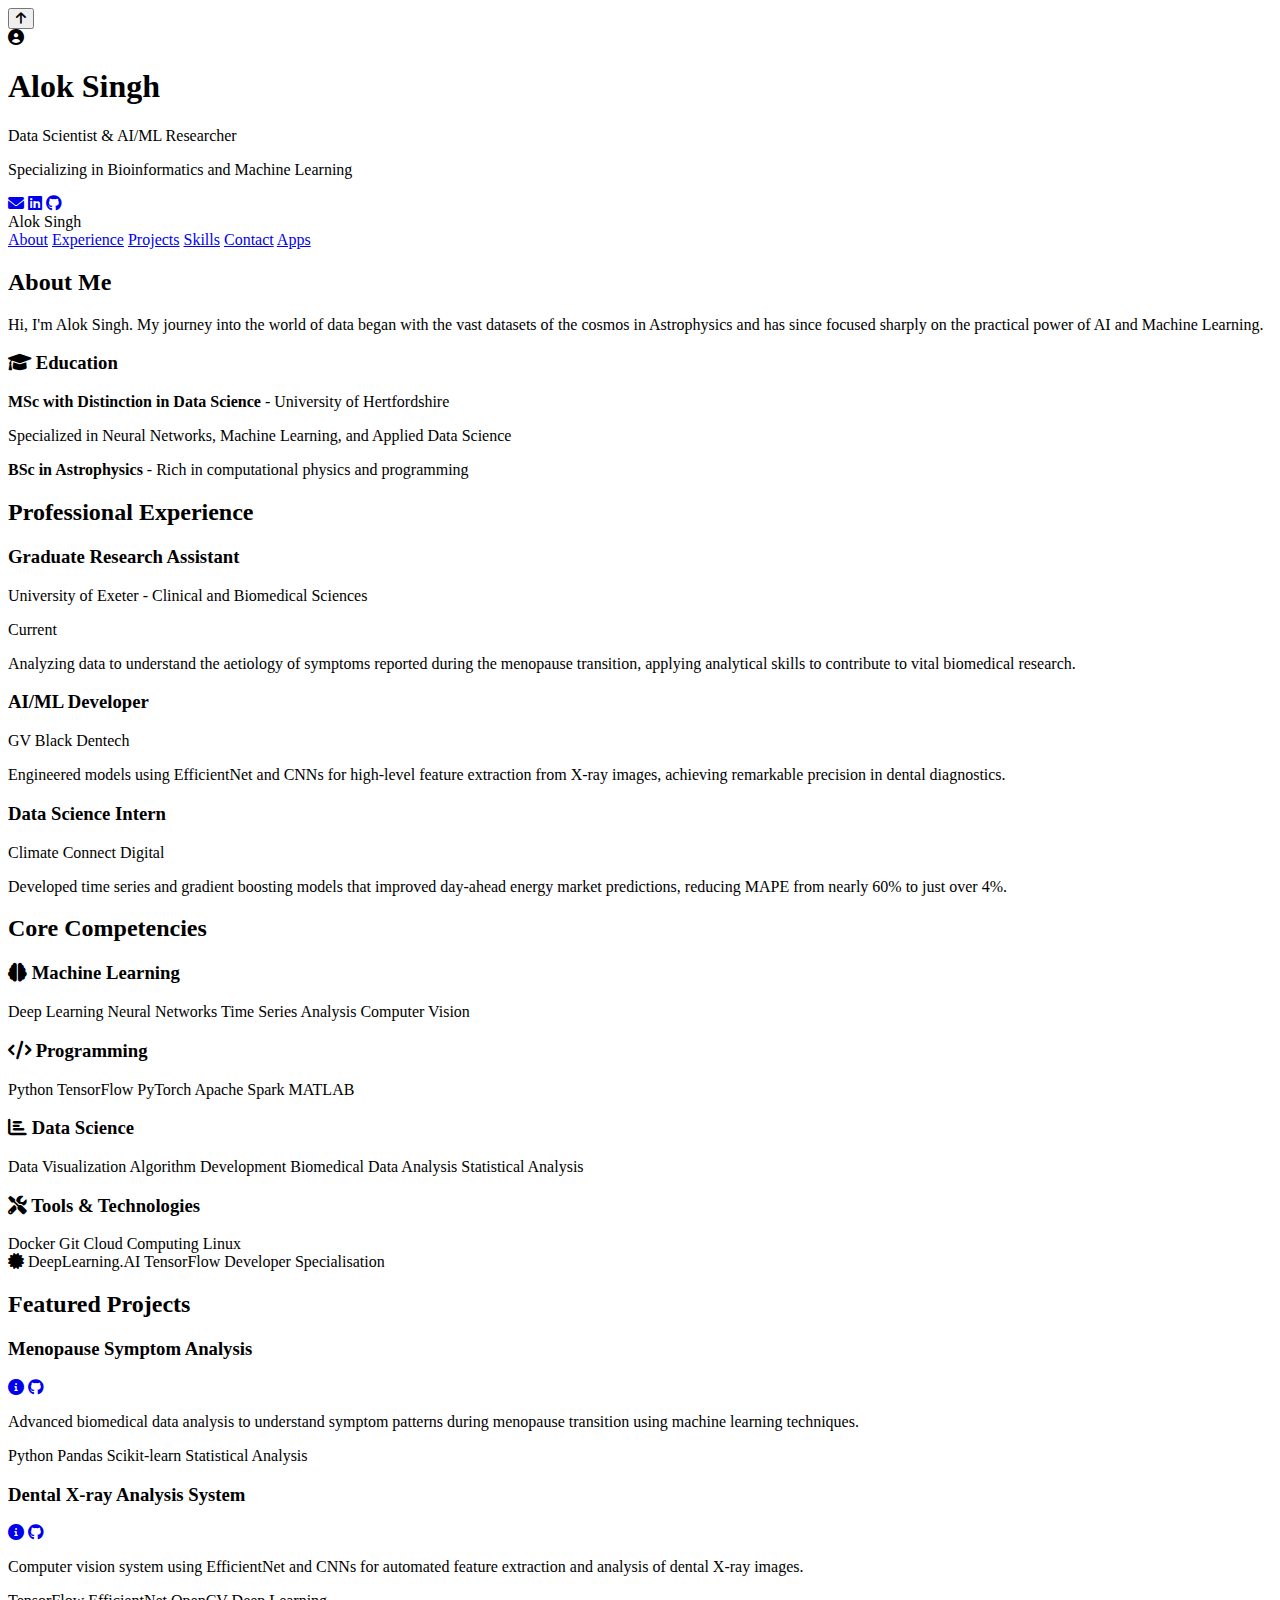
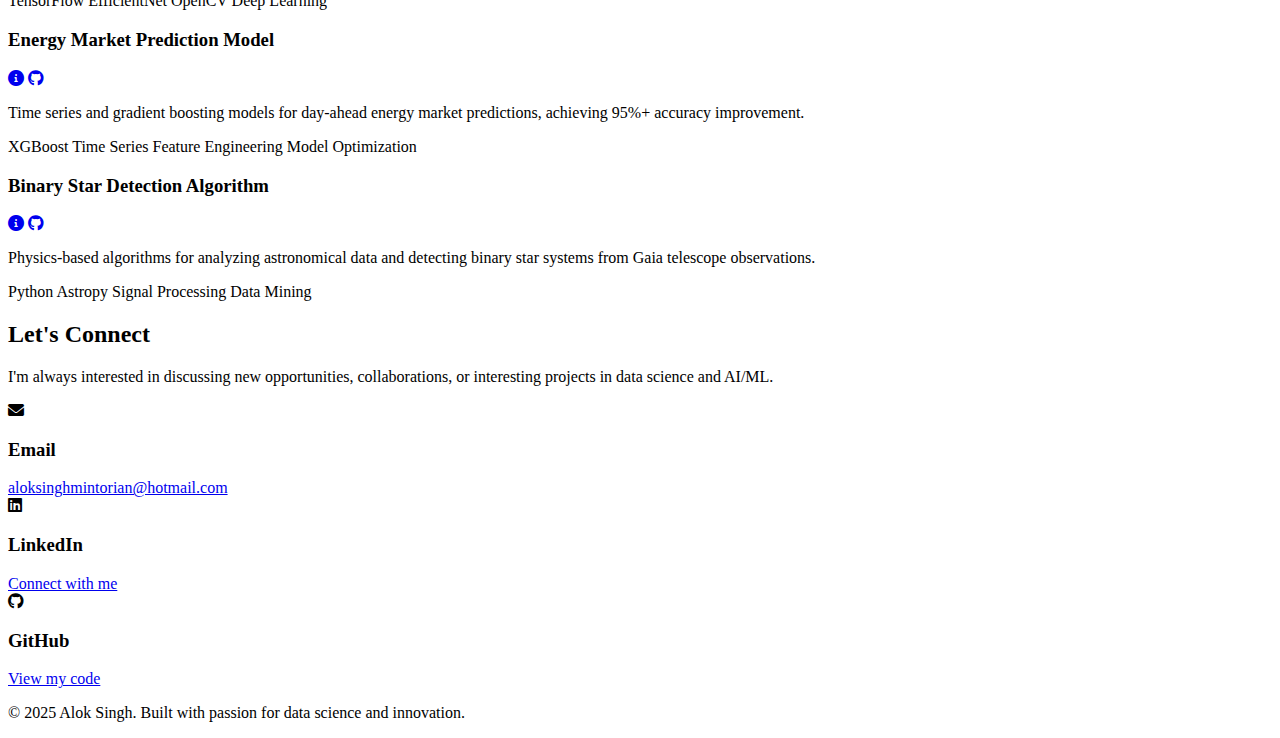
<file: index.html>
<!DOCTYPE html>
<html lang="en">

<head>
    <meta charset="UTF-8">
    <meta name="viewport" content="width=device-width, initial-scale=1.0">
    <meta name="description" content="Alok Singh - Data Scientist and AI/ML Researcher specializing in Bioinformatics and Machine Learning">
    <title>Alok Singh - Data Scientist & AI/ML Researcher</title>
    <link rel="stylesheet" href="style.css">
    <link href="https://cdnjs.cloudflare.com/ajax/libs/font-awesome/6.0.0/css/all.min.css" rel="stylesheet">
    <link href="https://fonts.googleapis.com/css2?family=Inter:wght@300;400;500;600;700&display=swap" rel="stylesheet">
</head>

<body>
    <!-- Scroll to top button -->
    <button id="scrollToTop" class="scroll-to-top" aria-label="Scroll to top">
        <i class="fas fa-arrow-up"></i>
    </button>

    <header>
        <div class="container">
            <div class="hero-content">
                <div class="profile-section">
                    <div class="profile-image">
                        <i class="fas fa-user-circle"></i>
                    </div>
                    <div class="profile-text">
                        <h1 class="fade-in">Alok Singh</h1>
                        <p class="subtitle fade-in-delay">Data Scientist & AI/ML Researcher</p>
                        <p class="description fade-in-delay-2">Specializing in Bioinformatics and Machine Learning</p>
                        <div class="social-links fade-in-delay-3">
                            <a href="mailto:aloksinghmintorian@hotmail.com" aria-label="Email"><i class="fas fa-envelope"></i></a>
                            <a href="https://www.linkedin.com/in/alok-singh-as/" target="_blank" aria-label="LinkedIn"><i class="fab fa-linkedin"></i></a>
                            <a href="https://github.com/as-uh" target="_blank" aria-label="GitHub"><i class="fab fa-github"></i></a>
                        </div>
                    </div>
                </div>
            </div>
        </div>
    </header>

    <nav id="navbar">
        <div class="container">
            <div class="nav-content">
                <span class="nav-brand">Alok Singh</span>
                <div class="nav-links">
                    <a href="#about" class="nav-link">About</a>
                    <a href="#experience" class="nav-link">Experience</a>
                    <a href="#projects" class="nav-link">Projects</a>
                    <a href="#skills" class="nav-link">Skills</a>
                    <a href="#contact" class="nav-link">Contact</a>
                    <a href="apps.html" class="nav-link">Apps</a>
                </div>
                <div class="hamburger" id="hamburger">
                    <span></span>
                    <span></span>
                    <span></span>
                </div>
            </div>
        </div>
    </nav>

    <main>
        <div class="container">
            <section id="about" class="section">
                <h2 class="section-title">About Me</h2>
                <div class="about-content">
                    <div class="about-text">
                        <p class="intro">
                            Hi, I'm Alok Singh. My journey into the world of data began with the vast datasets of the cosmos in
                            Astrophysics and has since focused sharply on the practical power of AI and Machine Learning.
                        </p>
                        <div class="education-highlight">
                            <h3><i class="fas fa-graduation-cap"></i> Education</h3>
                            <p><strong>MSc with Distinction in Data Science</strong> - University of Hertfordshire</p>
                            <p>Specialized in Neural Networks, Machine Learning, and Applied Data Science</p>
                            <p><strong>BSc in Astrophysics</strong> - Rich in computational physics and programming</p>
                        </div>
                    </div>
                </div>
            </section>

            <section id="experience" class="section">
                <h2 class="section-title">Professional Experience</h2>
                <div class="experience-timeline">
                    <div class="experience-item">
                        <div class="experience-marker"></div>
                        <div class="experience-content">
                            <h3>Graduate Research Assistant</h3>
                            <p class="company">University of Exeter - Clinical and Biomedical Sciences</p>
                            <p class="duration">Current</p>
                            <p>Analyzing data to understand the aetiology of symptoms reported during the menopause transition, applying analytical skills to contribute to vital biomedical research.</p>
                        </div>
                    </div>
                    <div class="experience-item">
                        <div class="experience-marker"></div>
                        <div class="experience-content">
                            <h3>AI/ML Developer</h3>
                            <p class="company">GV Black Dentech</p>
                            <p>Engineered models using EfficientNet and CNNs for high-level feature extraction from X-ray images, achieving remarkable precision in dental diagnostics.</p>
                        </div>
                    </div>
                    <div class="experience-item">
                        <div class="experience-marker"></div>
                        <div class="experience-content">
                            <h3>Data Science Intern</h3>
                            <p class="company">Climate Connect Digital</p>
                            <p>Developed time series and gradient boosting models that improved day-ahead energy market predictions, reducing MAPE from nearly 60% to just over 4%.</p>
                        </div>
                    </div>
                </div>
            </section>

            <section id="skills" class="section">
                <h2 class="section-title">Core Competencies</h2>
                <div class="skills-grid">
                    <div class="skill-category">
                        <h3><i class="fas fa-brain"></i> Machine Learning</h3>
                        <div class="skill-tags">
                            <span class="skill-tag">Deep Learning</span>
                            <span class="skill-tag">Neural Networks</span>
                            <span class="skill-tag">Time Series Analysis</span>
                            <span class="skill-tag">Computer Vision</span>
                        </div>
                    </div>
                    <div class="skill-category">
                        <h3><i class="fas fa-code"></i> Programming</h3>
                        <div class="skill-tags">
                            <span class="skill-tag">Python</span>
                            <span class="skill-tag">TensorFlow</span>
                            <span class="skill-tag">PyTorch</span>
                            <span class="skill-tag">Apache Spark</span>
                            <span class="skill-tag">MATLAB</span>
                        </div>
                    </div>
                    <div class="skill-category">
                        <h3><i class="fas fa-chart-bar"></i> Data Science</h3>
                        <div class="skill-tags">
                            <span class="skill-tag">Data Visualization</span>
                            <span class="skill-tag">Algorithm Development</span>
                            <span class="skill-tag">Biomedical Data Analysis</span>
                            <span class="skill-tag">Statistical Analysis</span>
                        </div>
                    </div>
                    <div class="skill-category">
                        <h3><i class="fas fa-tools"></i> Tools & Technologies</h3>
                        <div class="skill-tags">
                            <span class="skill-tag">Docker</span>
                            <span class="skill-tag">Git</span>
                            <span class="skill-tag">Cloud Computing</span>
                            <span class="skill-tag">Linux</span>
                        </div>
                    </div>
                </div>
                <div class="certification">
                    <i class="fas fa-certificate"></i>
                    <span>DeepLearning.AI TensorFlow Developer Specialisation</span>
                </div>
            </section>

            <section id="projects" class="section">
                <h2 class="section-title">Featured Projects</h2>
                <div class="projects-grid">
                    <div class="project-card">
                        <div class="project-header">
                            <h3>Menopause Symptom Analysis</h3>
                            <div class="project-links">
                                <a href="#" class="project-link" title="View Details"><i class="fas fa-info-circle"></i></a>
                                <a href="#" class="project-link" title="GitHub Repository"><i class="fab fa-github"></i></a>
                            </div>
                        </div>
                        <p>Advanced biomedical data analysis to understand symptom patterns during menopause transition using machine learning techniques.</p>
                        <div class="tech-stack">
                            <span class="tech-tag">Python</span>
                            <span class="tech-tag">Pandas</span>
                            <span class="tech-tag">Scikit-learn</span>
                            <span class="tech-tag">Statistical Analysis</span>
                        </div>
                    </div>

                    <div class="project-card">
                        <div class="project-header">
                            <h3>Dental X-ray Analysis System</h3>
                            <div class="project-links">
                                <a href="#" class="project-link" title="View Details"><i class="fas fa-info-circle"></i></a>
                                <a href="#" class="project-link" title="GitHub Repository"><i class="fab fa-github"></i></a>
                            </div>
                        </div>
                        <p>Computer vision system using EfficientNet and CNNs for automated feature extraction and analysis of dental X-ray images.</p>
                        <div class="tech-stack">
                            <span class="tech-tag">TensorFlow</span>
                            <span class="tech-tag">EfficientNet</span>
                            <span class="tech-tag">OpenCV</span>
                            <span class="tech-tag">Deep Learning</span>
                        </div>
                    </div>

                    <div class="project-card">
                        <div class="project-header">
                            <h3>Energy Market Prediction Model</h3>
                            <div class="project-links">
                                <a href="#" class="project-link" title="View Details"><i class="fas fa-info-circle"></i></a>
                                <a href="#" class="project-link" title="GitHub Repository"><i class="fab fa-github"></i></a>
                            </div>
                        </div>
                        <p>Time series and gradient boosting models for day-ahead energy market predictions, achieving 95%+ accuracy improvement.</p>
                        <div class="tech-stack">
                            <span class="tech-tag">XGBoost</span>
                            <span class="tech-tag">Time Series</span>
                            <span class="tech-tag">Feature Engineering</span>
                            <span class="tech-tag">Model Optimization</span>
                        </div>
                    </div>

                    <div class="project-card">
                        <div class="project-header">
                            <h3>Binary Star Detection Algorithm</h3>
                            <div class="project-links">
                                <a href="#" class="project-link" title="View Details"><i class="fas fa-info-circle"></i></a>
                                <a href="#" class="project-link" title="GitHub Repository"><i class="fab fa-github"></i></a>
                            </div>
                        </div>
                        <p>Physics-based algorithms for analyzing astronomical data and detecting binary star systems from Gaia telescope observations.</p>
                        <div class="tech-stack">
                            <span class="tech-tag">Python</span>
                            <span class="tech-tag">Astropy</span>
                            <span class="tech-tag">Signal Processing</span>
                            <span class="tech-tag">Data Mining</span>
                        </div>
                    </div>
                </div>
            </section>

            <section id="contact" class="section">
                <h2 class="section-title">Let's Connect</h2>
                <div class="contact-content">
                    <p class="contact-description">
                        I'm always interested in discussing new opportunities, collaborations, or interesting projects in data science and AI/ML.
                    </p>
                    <div class="contact-cards">
                        <div class="contact-card">
                            <i class="fas fa-envelope"></i>
                            <h3>Email</h3>
                            <a href="mailto:aloksinghmintorian@hotmail.com">aloksinghmintorian@hotmail.com</a>
                        </div>
                        <div class="contact-card">
                            <i class="fab fa-linkedin"></i>
                            <h3>LinkedIn</h3>
                            <a href="https://www.linkedin.com/in/alok-singh-as/" target="_blank">Connect with me</a>
                        </div>
                        <div class="contact-card">
                            <i class="fab fa-github"></i>
                            <h3>GitHub</h3>
                            <a href="https://github.com/as-uh" target="_blank">View my code</a>
                        </div>
                    </div>
                </div>
            </section>
        </div>
    </main>

    <footer>
        <div class="container">
            <p>&copy; 2025 Alok Singh. Built with passion for data science and innovation.</p>
        </div>
    </footer>

    <script src="script.js"></script>
</body>

</html>
</file>
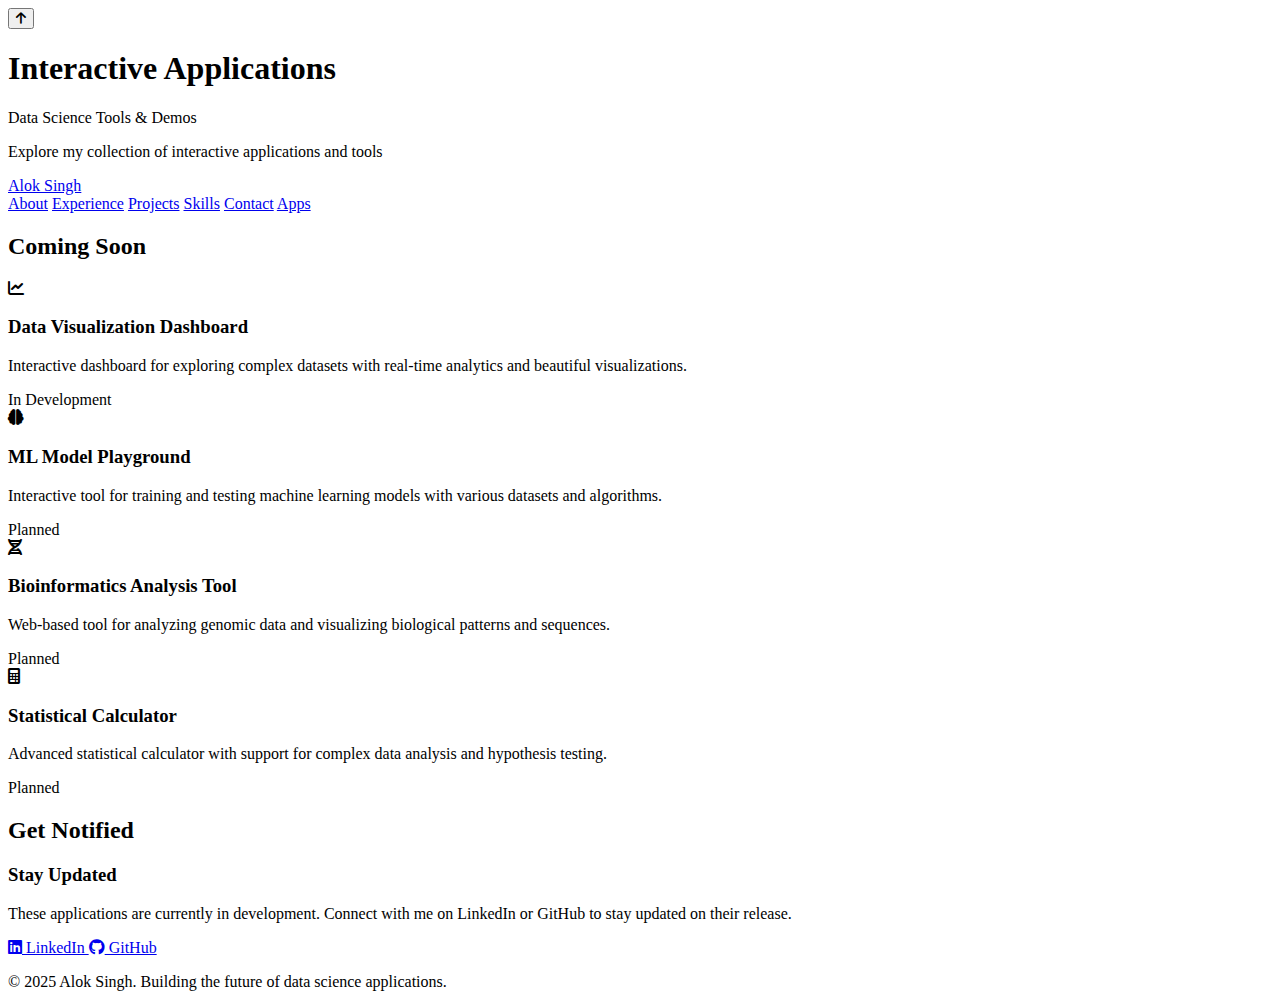
<file: apps.html>
<!DOCTYPE html>
<html lang="en">

<head>
    <meta charset="UTF-8">
    <meta name="viewport" content="width=device-width, initial-scale=1.0">
    <meta name="description" content="Interactive Applications and Tools by Alok Singh">
    <title>Applications - Alok Singh</title>
    <link rel="stylesheet" href="style.css">
    <link href="https://cdnjs.cloudflare.com/ajax/libs/font-awesome/6.0.0/css/all.min.css" rel="stylesheet">
    <link href="https://fonts.googleapis.com/css2?family=Inter:wght@300;400;500;600;700&display=swap" rel="stylesheet">
</head>

<body>
    <!-- Scroll to top button -->
    <button id="scrollToTop" class="scroll-to-top" aria-label="Scroll to top">
        <i class="fas fa-arrow-up"></i>
    </button>

    <header>
        <div class="container">
            <div class="hero-content">
                <div class="profile-section">
                    <div class="profile-text">
                        <h1 class="fade-in">Interactive Applications</h1>
                        <p class="subtitle fade-in-delay">Data Science Tools & Demos</p>
                        <p class="description fade-in-delay-2">Explore my collection of interactive applications and tools</p>
                    </div>
                </div>
            </div>
        </div>
    </header>

    <nav id="navbar">
        <div class="container">
            <div class="nav-content">
                <a href="index.html" class="nav-brand">Alok Singh</a>
                <div class="nav-links">
                    <a href="index.html#about" class="nav-link">About</a>
                    <a href="index.html#experience" class="nav-link">Experience</a>
                    <a href="index.html#projects" class="nav-link">Projects</a>
                    <a href="index.html#skills" class="nav-link">Skills</a>
                    <a href="index.html#contact" class="nav-link">Contact</a>
                    <a href="apps.html" class="nav-link active">Apps</a>
                </div>
                <div class="hamburger" id="hamburger">
                    <span></span>
                    <span></span>
                    <span></span>
                </div>
            </div>
        </div>
    </nav>

    <main>
        <div class="container">
            <section class="section">
                <h2 class="section-title">Coming Soon</h2>
                <div class="apps-grid">
                    <div class="app-card">
                        <div class="app-icon">
                            <i class="fas fa-chart-line"></i>
                        </div>
                        <h3>Data Visualization Dashboard</h3>
                        <p>Interactive dashboard for exploring complex datasets with real-time analytics and beautiful visualizations.</p>
                        <div class="app-status">
                            <span class="status-badge in-development">In Development</span>
                        </div>
                    </div>

                    <div class="app-card">
                        <div class="app-icon">
                            <i class="fas fa-brain"></i>
                        </div>
                        <h3>ML Model Playground</h3>
                        <p>Interactive tool for training and testing machine learning models with various datasets and algorithms.</p>
                        <div class="app-status">
                            <span class="status-badge planned">Planned</span>
                        </div>
                    </div>

                    <div class="app-card">
                        <div class="app-icon">
                            <i class="fas fa-dna"></i>
                        </div>
                        <h3>Bioinformatics Analysis Tool</h3>
                        <p>Web-based tool for analyzing genomic data and visualizing biological patterns and sequences.</p>
                        <div class="app-status">
                            <span class="status-badge planned">Planned</span>
                        </div>
                    </div>

                    <div class="app-card">
                        <div class="app-icon">
                            <i class="fas fa-calculator"></i>
                        </div>
                        <h3>Statistical Calculator</h3>
                        <p>Advanced statistical calculator with support for complex data analysis and hypothesis testing.</p>
                        <div class="app-status">
                            <span class="status-badge planned">Planned</span>
                        </div>
                    </div>
                </div>
            </section>

            <section class="section">
                <h2 class="section-title">Get Notified</h2>
                <div class="notification-card">
                    <div class="notification-content">
                        <h3>Stay Updated</h3>
                        <p>These applications are currently in development. Connect with me on LinkedIn or GitHub to stay updated on their release.</p>
                        <div class="notification-links">
                            <a href="https://www.linkedin.com/in/alok-singh-as/" target="_blank" class="notification-btn">
                                <i class="fab fa-linkedin"></i> LinkedIn
                            </a>
                            <a href="https://github.com/as-uh" target="_blank" class="notification-btn">
                                <i class="fab fa-github"></i> GitHub
                            </a>
                        </div>
                    </div>
                </div>
            </section>
        </div>
    </main>

    <footer>
        <div class="container">
            <p>&copy; 2025 Alok Singh. Building the future of data science applications.</p>
        </div>
    </footer>

    <script src="script.js"></script>
</body>

</html>
</file>
<file: style.css>

</file>
